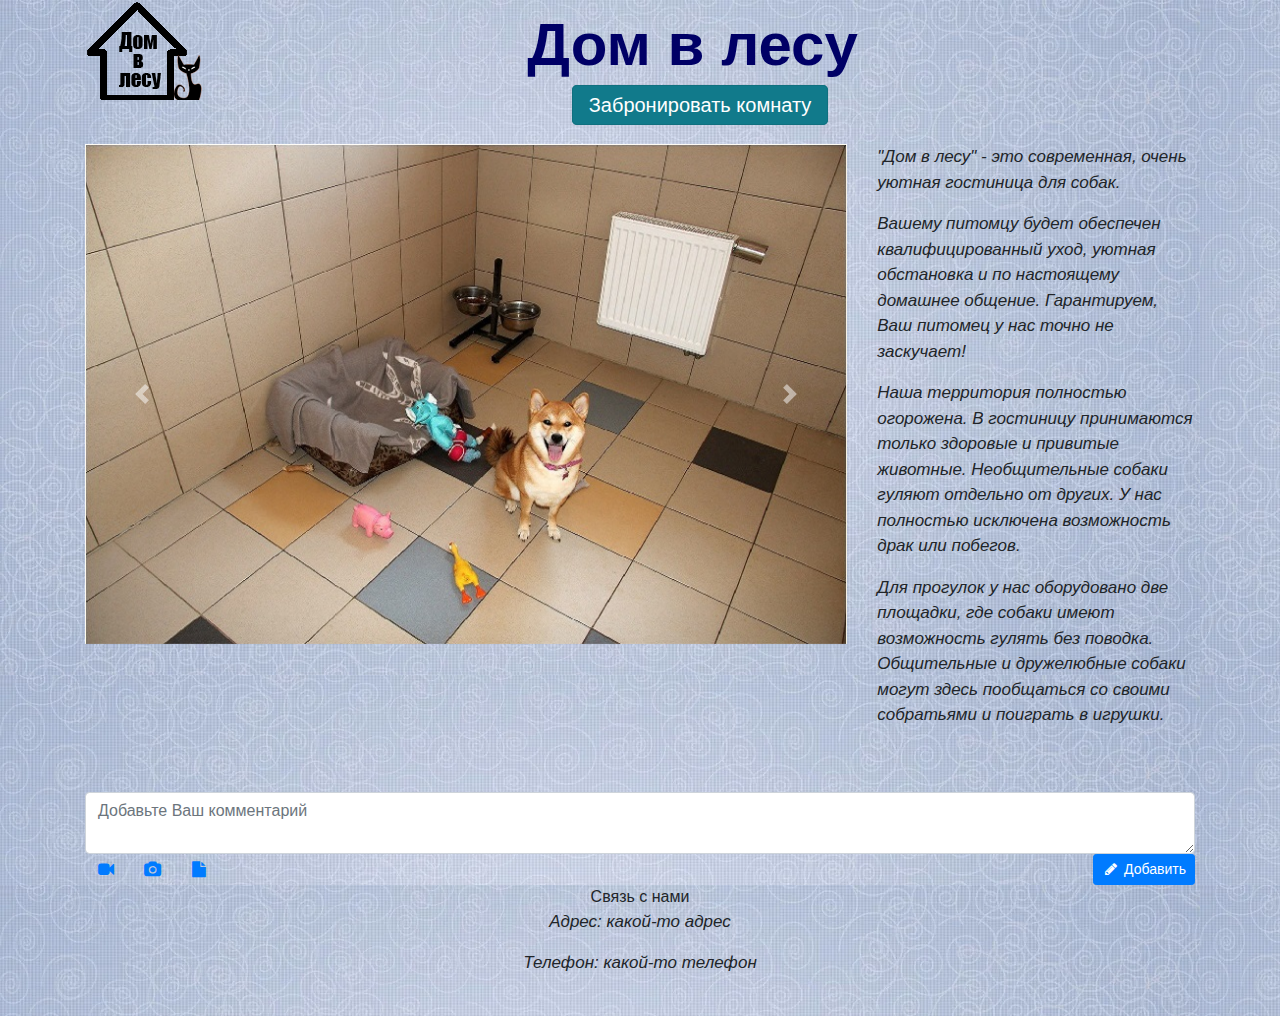
<file: index.html>
<!doctype html>
<html lang="en">
<head>
    <meta charset="utf-8">
    <meta name="viewport" content="width=device-width, initial-scale=1, shrink-to-fit=no">
   
   <link rel="stylesheet" href="https://maxcdn.bootstrapcdn.com/bootstrap/4.0.0/css/bootstrap.min.css" integrity="sha384-Gn5384xqQ1aoWXA+058RXPxPg6fy4IWvTNh0E263XmFcJlSAwiGgFAW/dAiS6JXm" crossorigin="anonymous">

    <script src="https://ajax.googleapis.com/ajax/libs/jquery/3.4.1/jquery.min.js"></script>
	
    <script src="https://maxcdn.bootstrapcdn.com/bootstrap/3.4.1/js/bootstrap.min.js"></script>
    
	
	<title>Отель для собак</title>
   

   <link rel="stylesheet" href="style.css">
    <link rel="stylesheet" href="https://bootstraptema.ru/plugins/2015/bootstrap3/bootstrap.min.css" />
    <link rel="stylesheet" href="https://cdnjs.cloudflare.com/ajax/libs/font-awesome/4.7.0/css/font-awesome.min.css" />

    <style>
        footer {
            background-image:url( font.webp);
        }
    </style>
</head>

<!-------------------------------------------------------------------------->

<body bgcolor="#000" background="font.webp">

    <div class="container" id="header">
        <a href="index.html"><img src="logo.png" width="120" 
			height="100" border="0"ALIGN="left"></a>
        <div class="container text-center">
         <b> Дом в лесу </b>
		 <br>
        <!--<div class="text-right">
            <a href="reg.html" class="btn btn-primary btn-lg active"  style=" margin-right: auto;"role="button" aria-pressed="true">Регистрация</a>
        </div>
		<br>
        <div class="text-right">
            <a href="vhod.html" class="btn btn-primary btn-lg active" style="margin-right: auto;" role="button" aria-pressed="true">Вход</a>
        </div>-->
    </div>

    </div>

    <!----------------------------------------------------------------------->
    <div class="container text-center">
             <a href="plan.html" class="btn btn-info btn-lg active" style="display: inline; margin-center: auto;" role="button" aria-pressed="true">Забронировать комнату</a>
    </div>
    <br>
<!------------------------------------------------------------------------------------->
    <div class="container">
        <div class="row">
            <div class="col-sm">
				<div id="carouselExampleControls" class="carousel slide" data-ride="carousel">
					<div class="carousel-inner">
						<div class="carousel-item active">
							<img class="d-block w-60" src="1.jpg" alt="Первый слайд">
						</div>
						<div class="carousel-item">
							<img class="d-block w-60" src="2.jpg" alt="Второй слайд">
						</div>

						<div class="carousel-item">
							<img class="d-block w-60" src="3.jpg" alt="Третий слайд">
						</div>
						<div class="carousel-item">
							<img class="d-block w-60" src="4.jpg" alt="Четвертый слайд">
						</div>
						<div class="carousel-item">
							<img class="d-block w-60" src="5.JPG" alt="Пятый слайд">
						</div>
						<div class="carousel-item">
							<img class="d-block w-60" src="6.JPG" alt="Шестой слайд">
						</div>
						<div class="carousel-item">
							<img class="d-block w-60" src="7.jpg" alt="Седьмой слайд">
						</div>
						<div class="carousel-item">
							<img class="d-block w-60" src="8.jpg" alt="Восьмой слайд">
						</div>
						<div class="carousel-item">
							<img class="d-block w-60" src="9.jpg" alt="Девятый слайд">
						</div>
					</div>
					<a class="carousel-control-prev" href="#carouselExampleControls" role="button" data-slide="prev">
						<span class="carousel-control-prev-icon" aria-hidden="true"></span>
						<span class="sr-only">Previous</span>
					</a>
					<a class="carousel-control-next" href="#carouselExampleControls" role="button" data-slide="next">
						<span class="carousel-control-next-icon" aria-hidden="true"></span>
						<span class="sr-only">Next</span>
					</a>
				</div>
            </div>
            <div class="col-sm">
                <p>"Дом в лесу" - это современная, очень уютная гостиница для собак.  </p>
                <p>Вашему питомцу будет обеспечен квалифицированный уход, уютная обстановка и по настоящему домашнее общение. Гарантируем, Ваш питомец у нас точно не заскучает!</p>
                <p>Наша территория полностью огорожена. В гостиницу принимаются только здоровые и привитые животные. Необщительные собаки гуляют отдельно от других. У нас полностью исключена возможность драк или побегов.</p>
                <p>Для прогулок у нас оборудовано две площадки, где собаки имеют возможность гулять без поводка. Общительные и дружелюбные собаки могут здесь пообщаться со своими собратьями и поиграть в игрушки. </p>
            </div>
        </div>
    </div>

    <br>
    <br>


    <section class="container">
        <div class="row">
            <div class="col-sm">
                <div class="panel">
                    <div class="panel-body">
                        <textarea class="form-control" rows="2" placeholder="Добавьте Ваш комментарий"></textarea>
                        <div class="mar-top clearfix">
                            <button class="btn btn-sm btn-primary pull-right" type="submit"><i class="fa fa-pencil fa-fw"></i> Добавить</button>
                            <a class="btn btn-trans btn-icon fa fa-video-camera add-tooltip" href="#"></a>
                            <a class="btn btn-trans btn-icon fa fa-camera add-tooltip" href="#"></a>
                            <a class="btn btn-trans btn-icon fa fa-file add-tooltip" href="#"></a>
                        </div>
                    </div>
                </div>
            </div>
        </div>
    </section>




    <footer class="container-fluid text-center">
        <div id="footer" class="main-box">
            <div>
                Связь с нами
                <p>Адрес: какой-то адрес</p>
                <p>Телефон: какой-то телефон </p>
            </div>
        </div>
        </div>
        <br>
    </footer>
<!-- Optional JavaScript -->
<!-- jQuery first, then Popper.js, then Bootstrap JS -->
<script src="https://code.jquery.com/jquery-3.2.1.slim.min.js" integrity="sha384-KJ3o2DKtIkvYIK3UENzmM7KCkRr/rE9/Qpg6aAZGJwFDMVNA/GpGFF93hXpG5KkN" crossorigin="anonymous"></script>
<script src="https://cdnjs.cloudflare.com/ajax/libs/popper.js/1.12.9/umd/popper.min.js" integrity="sha384-ApNbgh9B+Y1QKtv3Rn7W3mgPxhU9K/ScQsAP7hUibX39j7fakFPskvXusvfa0b4Q" crossorigin="anonymous"></script>
<script src="https://maxcdn.bootstrapcdn.com/bootstrap/4.0.0/js/bootstrap.min.js" integrity="sha384-JZR6Spejh4U02d8jOt6vLEHfe/JQGiRRSQQxSfFWpi1MquVdAyjUar5+76PVCmYl" crossorigin="anonymous"></script>
</body>
</html>
</file>
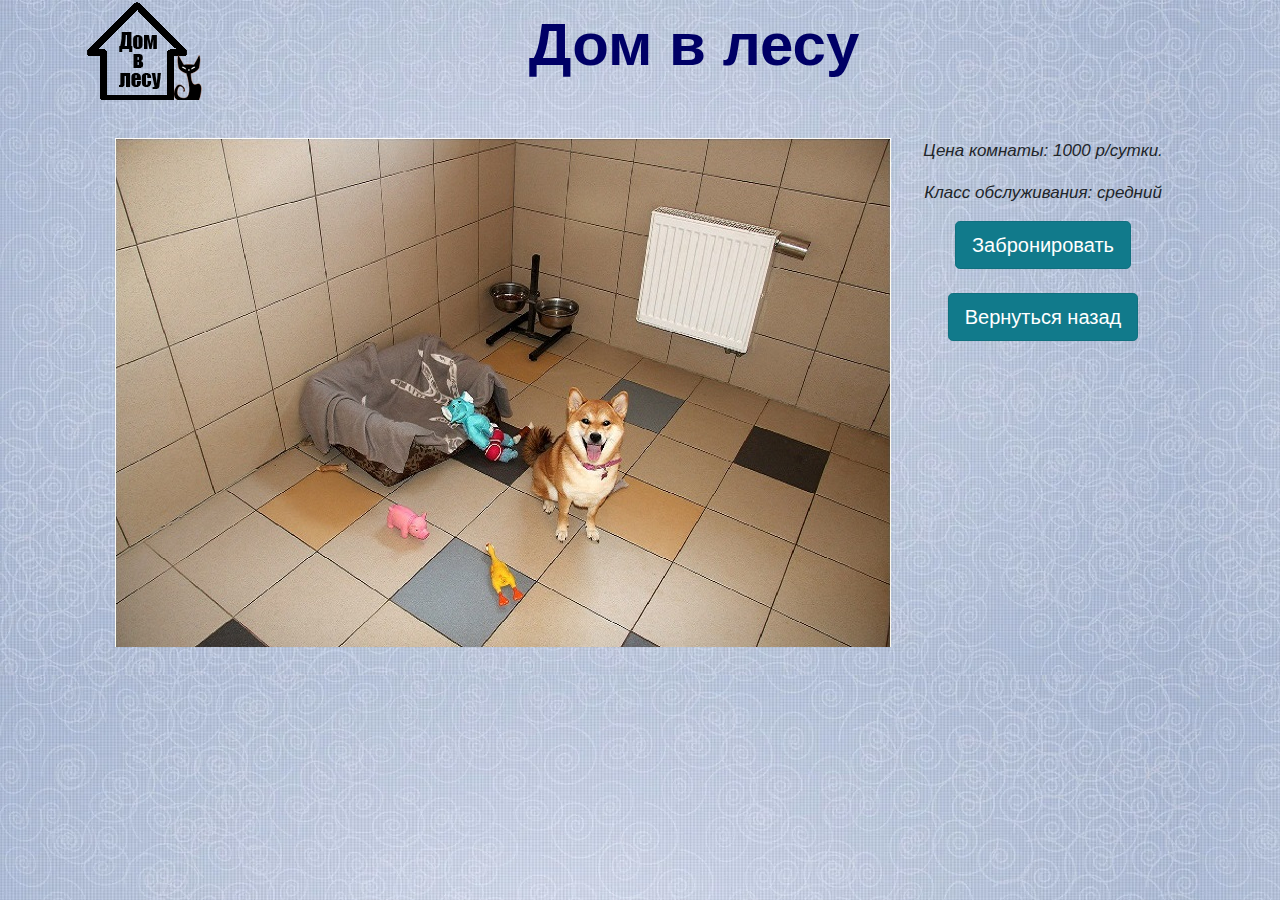
<file: 1.html>
<head>
    <meta charset="utf-8">   
   <title>Отель для собак</title> 
   <link rel="stylesheet" href="https://maxcdn.bootstrapcdn.com/bootstrap/4.0.0/css/bootstrap.min.css" integrity="sha384-Gn5384xqQ1aoWXA+058RXPxPg6fy4IWvTNh0E263XmFcJlSAwiGgFAW/dAiS6JXm" crossorigin="anonymous"> 
   <link rel="stylesheet" href="style.css">
</head>

<body bgcolor="#000" background="font.webp">

    <div class="container" id="header">
       <a href="index.html"><img src="logo.png" width="120" 
			height="100" border="0"ALIGN="left"></a>
			<area shape="rect" alt="pereh" coords="0,0,120,100" href="index.html">
		</map>
        <div class="container text-center">
         <b> Дом в лесу </b>
        <div class="text-right">
	</div>
	<br>
	<br>

	<div class="container">
        <div class="row">
            <div class="col-sm">
	
				<img src="1.jpg">
			</div>
			<div class="col-sm">
				<p>Цена комнаты: 1000 р/сутки. </p>
				<p>Класс обслуживания: средний </p>
				 <a href="bronirovanie.html" class="btn btn-info btn-lg active">Забронировать</a>
				<br>
				<br>
				<a href="plan.html" class="btn btn-info btn-lg active">Вернуться назад</a>
			</div>
			
		</div>
	</div>
</body>
</file>
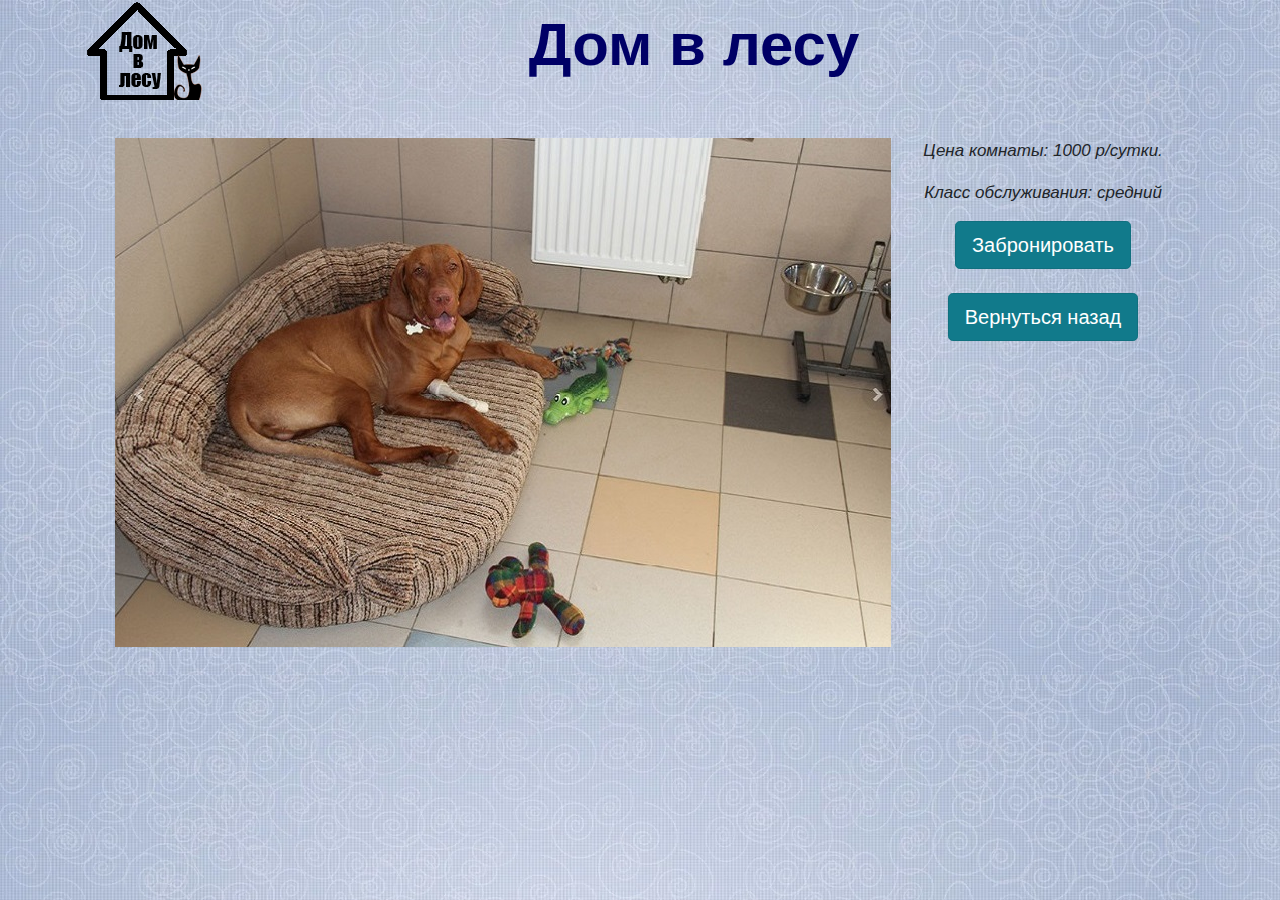
<file: 2.html>
<head>
    <meta charset="utf-8">   
   <title>Отель для собак</title> 
   <link rel="stylesheet" href="https://maxcdn.bootstrapcdn.com/bootstrap/4.0.0/css/bootstrap.min.css" integrity="sha384-Gn5384xqQ1aoWXA+058RXPxPg6fy4IWvTNh0E263XmFcJlSAwiGgFAW/dAiS6JXm" crossorigin="anonymous"> 
   <link rel="stylesheet" href="style.css">
</head>

<body bgcolor="#000" background="font.webp">

    <div class="container" id="header">
        <a href="index.html"><img src="logo.png" width="120" 
			height="100" border="0"ALIGN="left"></a>
			<area shape="rect" alt="pereh" coords="0,0,120,100" href="index.html">
		</map>
        <div class="container text-center">
         <b> Дом в лесу </b>
        <div class="text-right">
	</div>
	<br>
	<br>

	<div class="container">
        <div class="row">
            <div class="col-sm">
	
				<img src="2.jpg" >
			</div>
			<div class="col-sm">
				<p>Цена комнаты: 1000 р/сутки. </p>
				<p>Класс обслуживания: средний </p>
				<a href="bronirovanie.html" class="btn btn-info btn-lg active">Забронировать</a>
				<br>
				<br>
				<a href="plan.html" class="btn btn-info btn-lg active">Вернуться назад</a>
			</div>
		</div>
	</div>
</body>
</file>
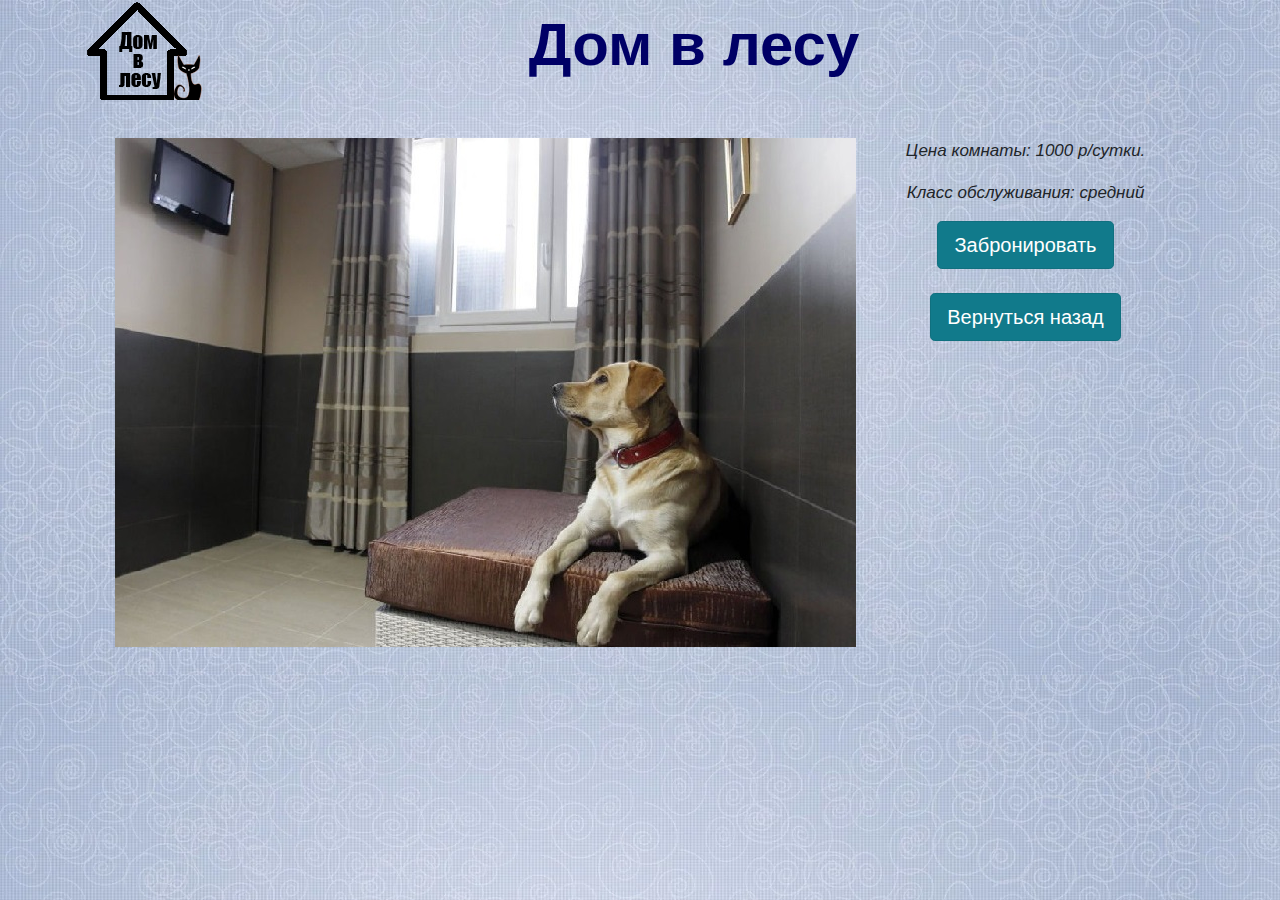
<file: 3.html>
<head>
    <meta charset="utf-8">   
   <title>Отель для собак</title> 
   <link rel="stylesheet" href="https://maxcdn.bootstrapcdn.com/bootstrap/4.0.0/css/bootstrap.min.css" integrity="sha384-Gn5384xqQ1aoWXA+058RXPxPg6fy4IWvTNh0E263XmFcJlSAwiGgFAW/dAiS6JXm" crossorigin="anonymous"> 
   <link rel="stylesheet" href="style.css">
</head>

<body bgcolor="#000" background="font.webp">

    <div class="container" id="header">
       <a href="index.html"><img src="logo.png" width="120" 
			height="100" border="0"ALIGN="left"></a>
        <div class="container text-center">
         <b> Дом в лесу </b>
        <div class="text-right">
	</div>
	<br>
	<br>

	<div class="container">
        <div class="row">
            <div class="col-sm">
	
				<img src="3.jpg">
			</div>
			<div class="col-sm">
				<p>Цена комнаты: 1000 р/сутки. </p>
				<p>Класс обслуживания: средний </p>
				<a href="bronirovanie.html" class="btn btn-info btn-lg active">Забронировать</a>
				<br>
				<br>
				<a href="plan.html" class="btn btn-info btn-lg active">Вернуться назад</a>
			</div>
			
		</div>
	</div>
</body>
</file>
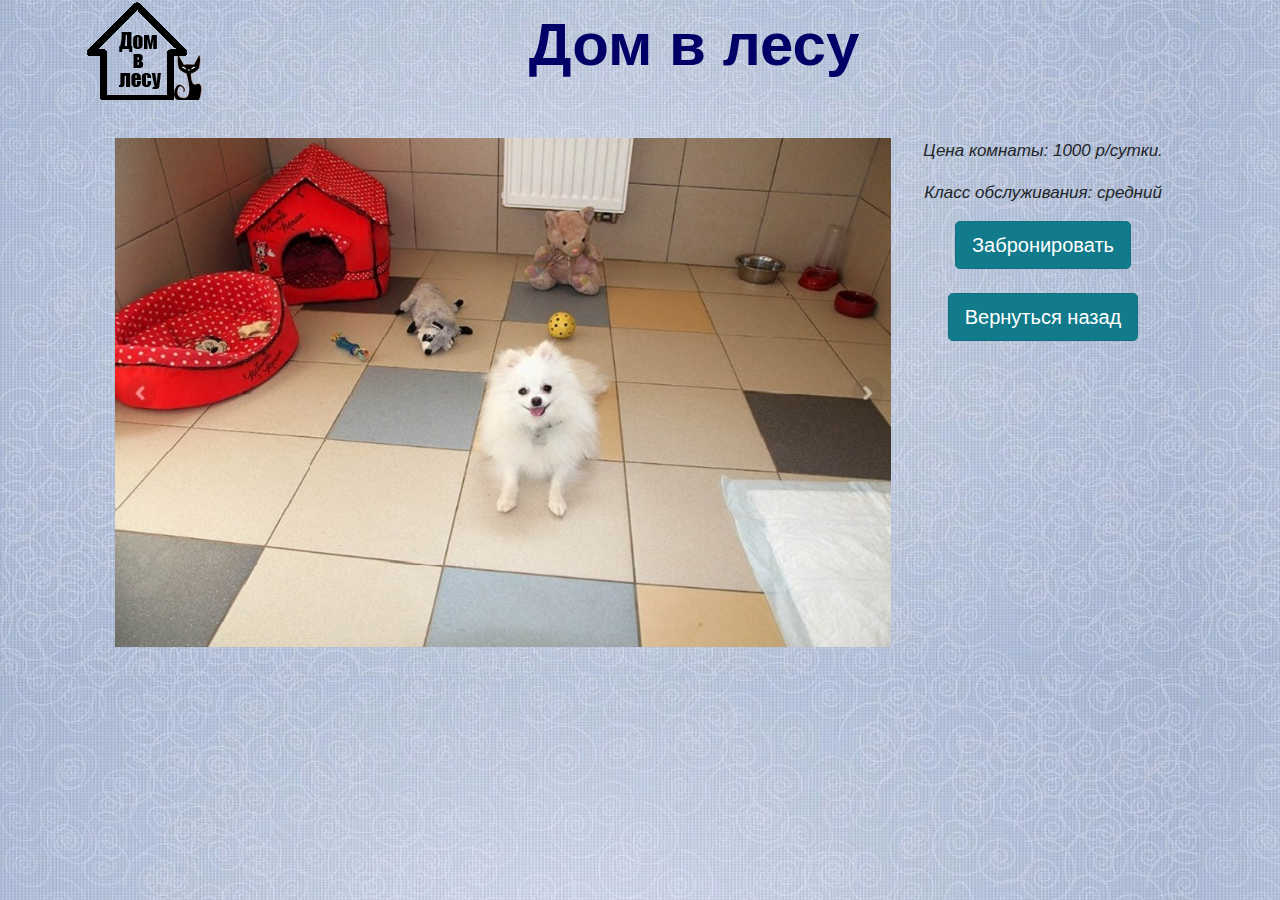
<file: 4.html>
<head>
    <meta charset="utf-8">   
   <title>Отель для собак</title> 
   <link rel="stylesheet" href="https://maxcdn.bootstrapcdn.com/bootstrap/4.0.0/css/bootstrap.min.css" integrity="sha384-Gn5384xqQ1aoWXA+058RXPxPg6fy4IWvTNh0E263XmFcJlSAwiGgFAW/dAiS6JXm" crossorigin="anonymous"> 
   <link rel="stylesheet" href="style.css">
</head>

<body bgcolor="#000" background="font.webp">

    <div class="container" id="header">
        <a href="index.html"><img src="logo.png" width="120" 
			height="100" border="0"ALIGN="left"></a>
			<area shape="rect" alt="pereh" coords="0,0,120,100" href="index.html">
		</map>
        <div class="container text-center">
         <b> Дом в лесу </b>
        <div class="text-right">
	</div>
	<br>
	<br>

	<div class="container">
        <div class="row">
            <div class="col-sm">
	
				<img src="4.jpg" >
			</div>
			<div class="col-sm">
				<p>Цена комнаты: 1000 р/сутки. </p>
				<p>Класс обслуживания: средний </p>
				<a href="bronirovanie.html" class="btn btn-info btn-lg active">Забронировать</a>
				<br>
				<br>
				<a href="plan.html" class="btn btn-info btn-lg active">Вернуться назад</a>
			</div>
			
		</div>
	</div>
</body>
</file>
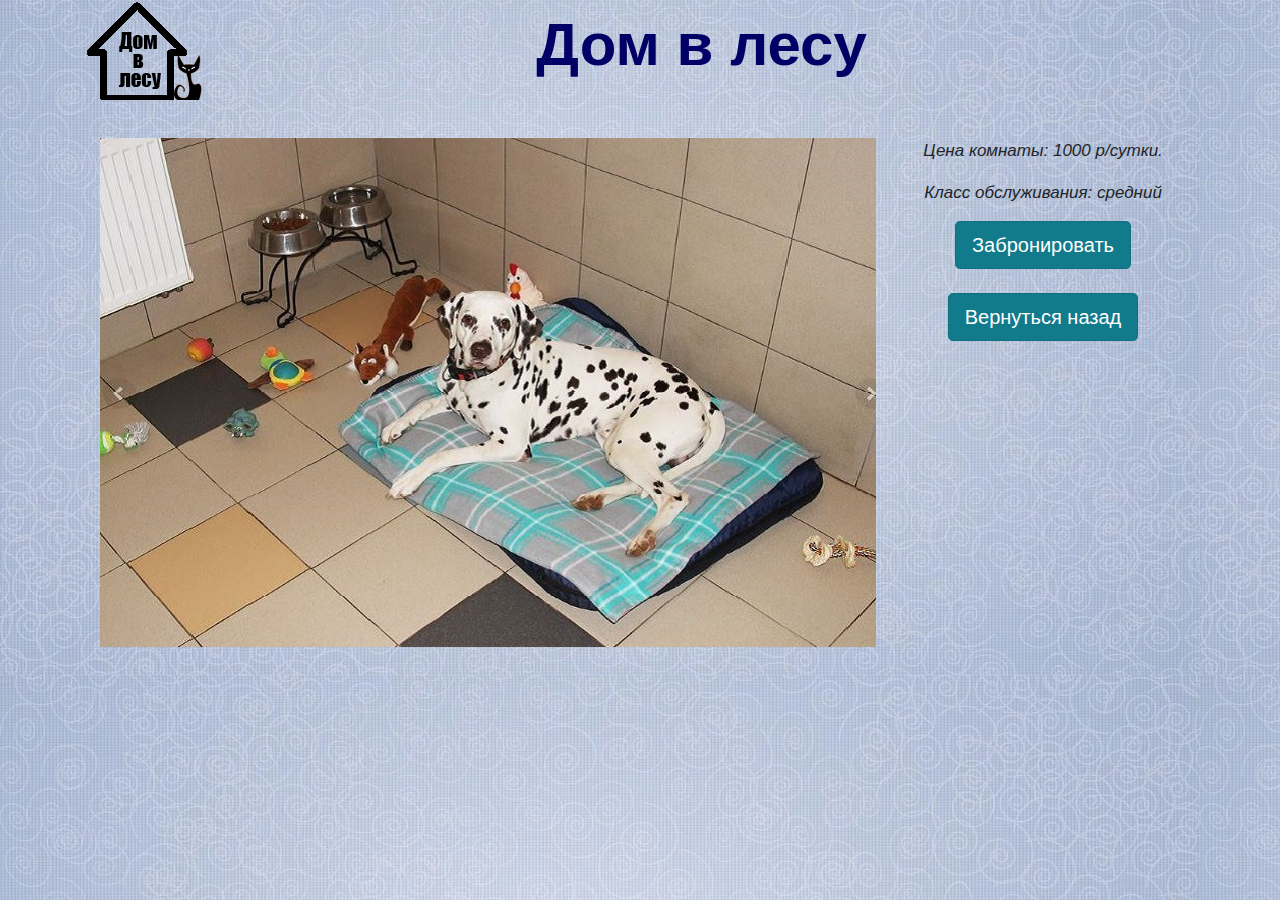
<file: 5.html>
<head>
    <meta charset="utf-8">   
   <title>Отель для собак</title> 
   <link rel="stylesheet" href="https://maxcdn.bootstrapcdn.com/bootstrap/4.0.0/css/bootstrap.min.css" integrity="sha384-Gn5384xqQ1aoWXA+058RXPxPg6fy4IWvTNh0E263XmFcJlSAwiGgFAW/dAiS6JXm" crossorigin="anonymous"> 
   <link rel="stylesheet" href="style.css">
</head>

<body bgcolor="#000" background="font.webp">

    <div class="container" id="header">
        <a href="index.html"><img src="logo.png" width="120" 
			height="100" border="0"ALIGN="left"></a>
        <div class="contain	er text-center">
         <b> Дом в лесу </b>
        <div class="text-right">
	</div>
	<br>
	<br>

	<div class="container">
        <div class="row">
            <div class="col-sm">
	
				<img src="5.JPG">
			</div>
			<div class="col-sm">
				<p>Цена комнаты: 1000 р/сутки. </p>
				<p>Класс обслуживания: средний </p>
				<a href="bronirovanie.html" class="btn btn-info btn-lg active">Забронировать</a>
				<br>
				<br>
				<a href="plan.html" class="btn btn-info btn-lg active">Вернуться назад</a>
			</div>
			
		</div>
	</div>
</body>
</file>
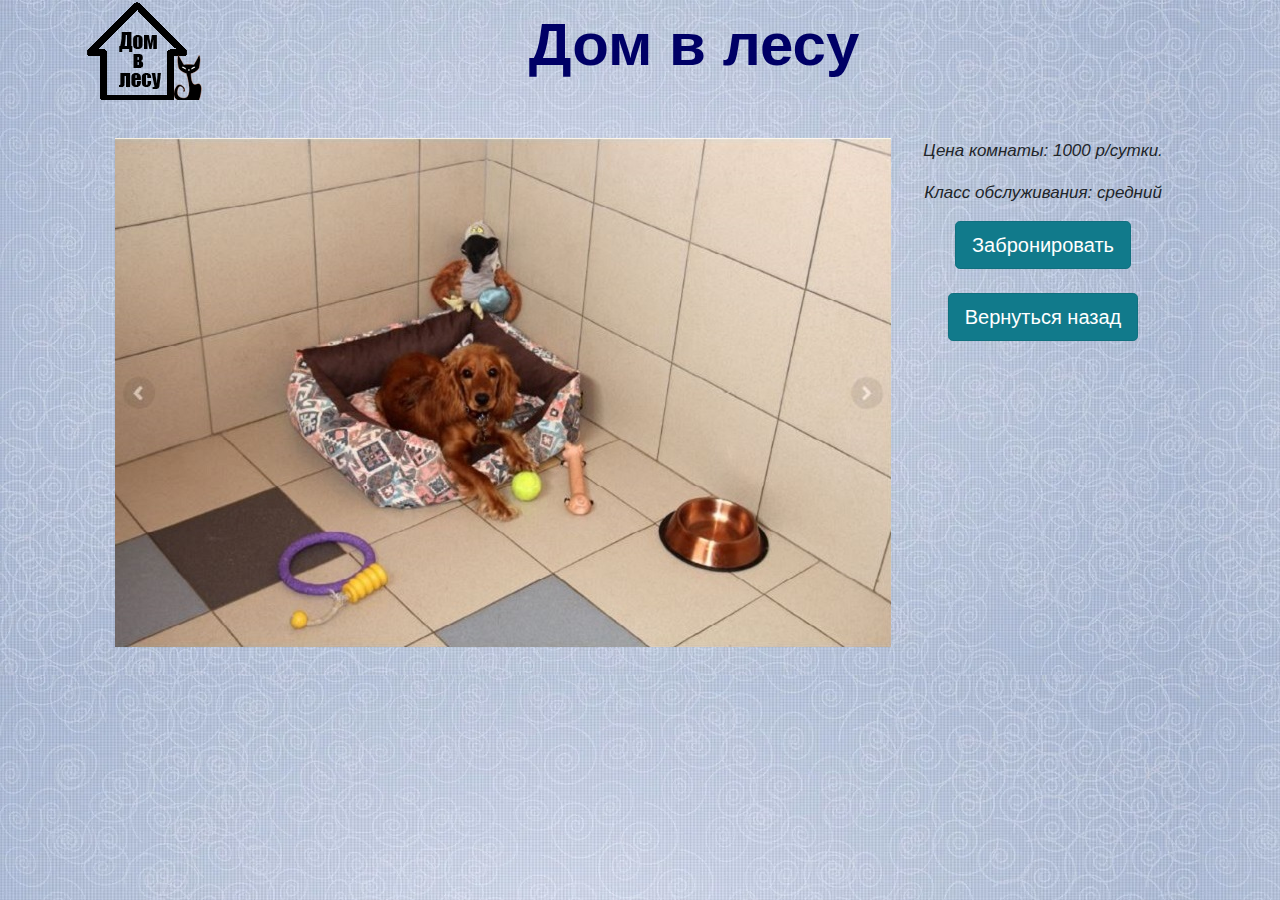
<file: 6.html>
<head>
    <meta charset="utf-8">   
   <title>Отель для собак</title> 
   <link rel="stylesheet" href="https://maxcdn.bootstrapcdn.com/bootstrap/4.0.0/css/bootstrap.min.css" integrity="sha384-Gn5384xqQ1aoWXA+058RXPxPg6fy4IWvTNh0E263XmFcJlSAwiGgFAW/dAiS6JXm" crossorigin="anonymous"> 
   <link rel="stylesheet" href="style.css">
</head>

<body bgcolor="#000" background="font.webp">

    <div class="container" id="header">
       <a href="index.html"><img src="logo.png" width="120" 
			height="100" border="0"ALIGN="left"></a>
        <div class="container text-center">
         <b> Дом в лесу </b>
        <div class="text-right">
	</div>
	<br>
	<br>

	<div class="container">
        <div class="row">
            <div class="col-sm">
	
				<img src="6.JPG">
			</div>
			<div class="col-sm">
				<p>Цена комнаты: 1000 р/сутки. </p>
				<p>Класс обслуживания: средний </p>
				<a href="bronirovanie.html" class="btn btn-info btn-lg active">Забронировать</a>
				<br>
				<br>
				<a href="plan.html" class="btn btn-info btn-lg active">Вернуться назад</a>
			</div>
			
		</div>
	</div>
</body>
</file>
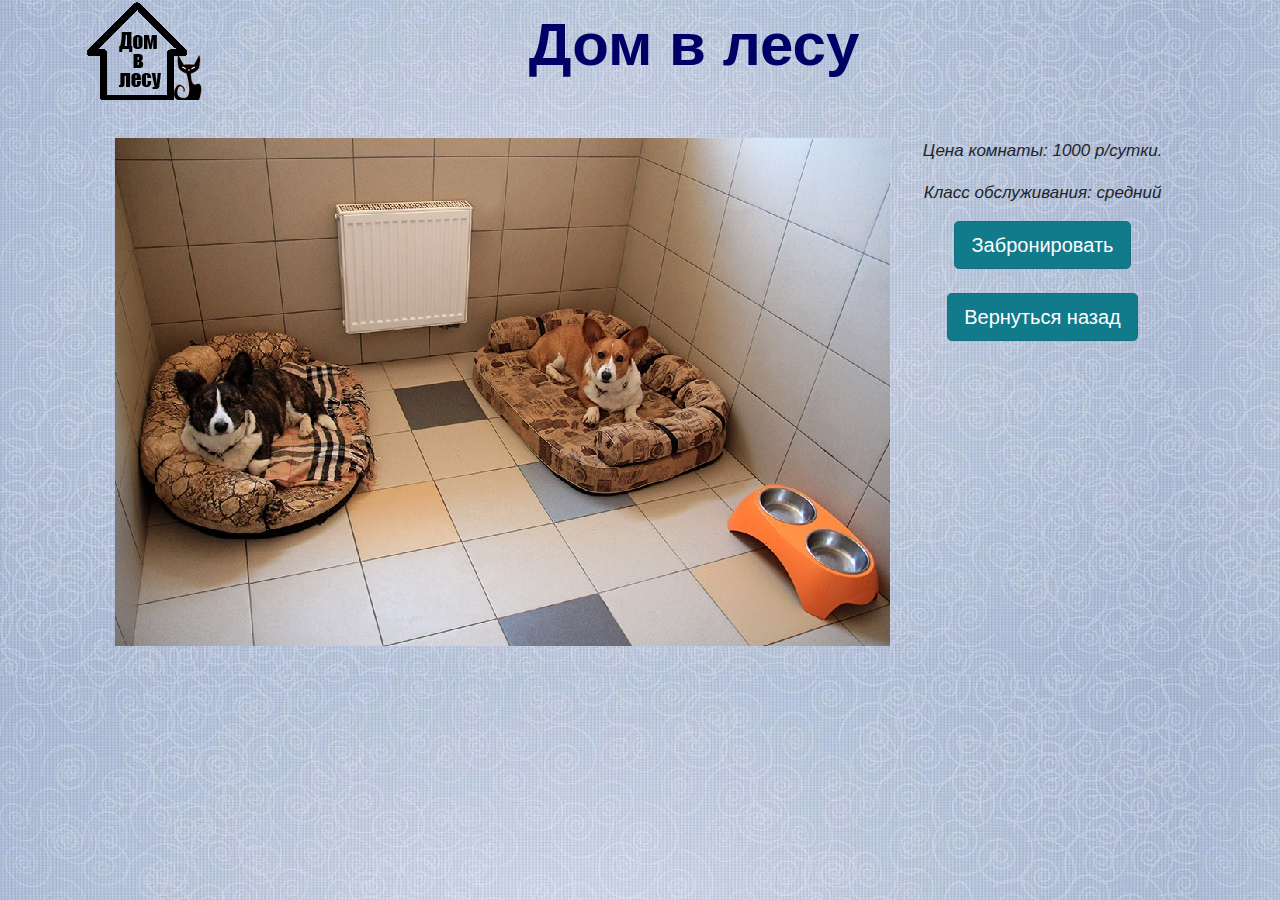
<file: 7.html>
<head>
    <meta charset="utf-8">   
   <title>Отель для собак</title> 
   <link rel="stylesheet" href="https://maxcdn.bootstrapcdn.com/bootstrap/4.0.0/css/bootstrap.min.css" integrity="sha384-Gn5384xqQ1aoWXA+058RXPxPg6fy4IWvTNh0E263XmFcJlSAwiGgFAW/dAiS6JXm" crossorigin="anonymous"> 
   <link rel="stylesheet" href="style.css">
</head>

<body bgcolor="#000" background="font.webp">

    <div class="container" id="header">
       <a href="index.html"><img src="logo.png" width="120" 
			height="100" border="0"ALIGN="left"></a>
        <div class="container text-center">
         <b> Дом в лесу </b>
        <div class="text-right">
	</div>
	<br>
	<br>

	<div class="container">
        <div class="row">
            <div class="col-sm">
	
				<img src="7.jpg">
			</div>
			<div class="col-sm">
				<p>Цена комнаты: 1000 р/сутки. </p>
				<p>Класс обслуживания: средний </p>
				<a href="bronirovanie.html" class="btn btn-info btn-lg active">Забронировать</a>
				<br>
				<br>
				<a href="plan.html" class="btn btn-info btn-lg active">Вернуться назад</a>
			</div>
			
		</div>
	</div>
</body>
</file>
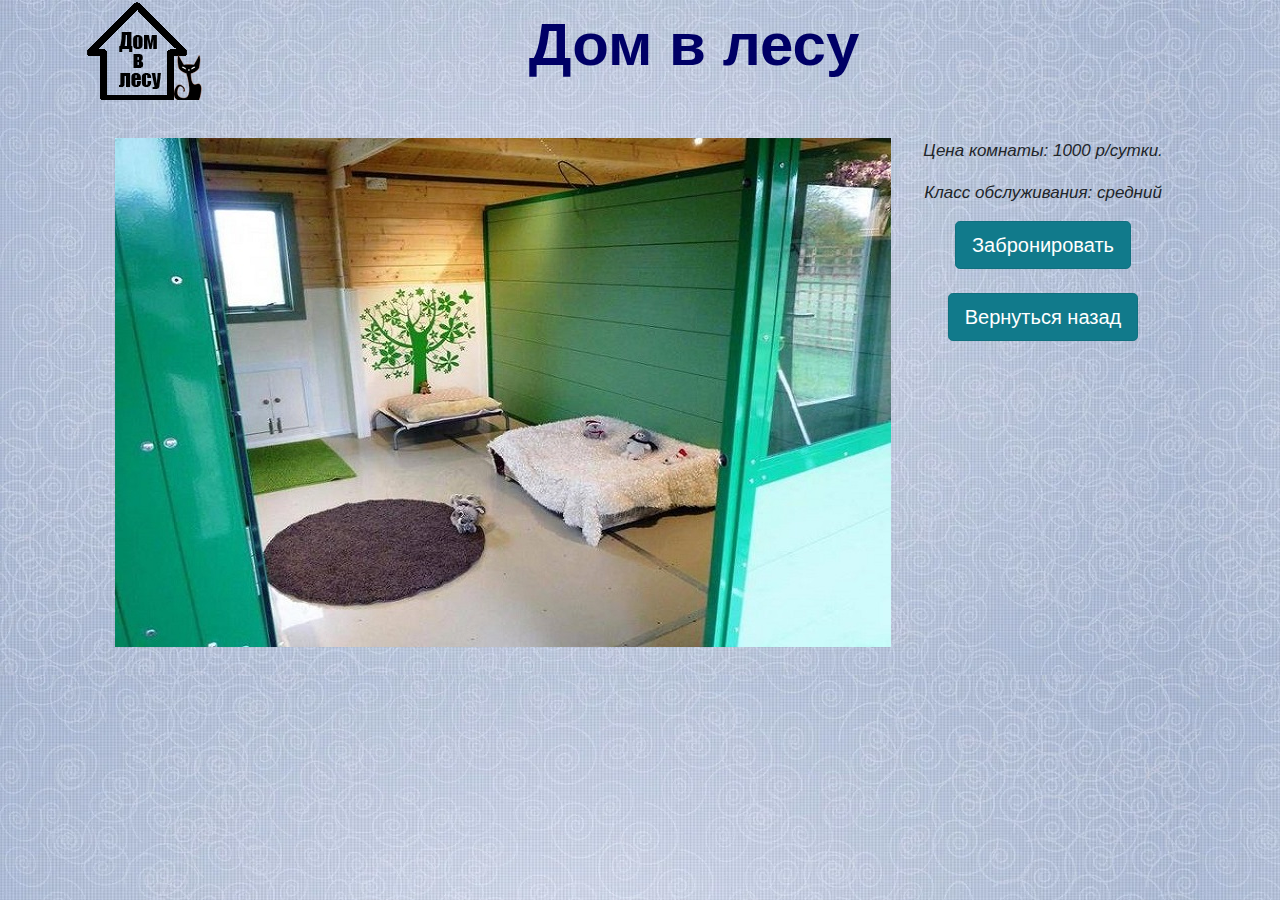
<file: 8.html>
<head>
    <meta charset="utf-8">   
   <title>Отель для собак</title> 
   <link rel="stylesheet" href="https://maxcdn.bootstrapcdn.com/bootstrap/4.0.0/css/bootstrap.min.css" integrity="sha384-Gn5384xqQ1aoWXA+058RXPxPg6fy4IWvTNh0E263XmFcJlSAwiGgFAW/dAiS6JXm" crossorigin="anonymous"> 
   <link rel="stylesheet" href="style.css">
</head>

<body bgcolor="#000" background="font.webp">

    <div class="container" id="header">
       <a href="index.html"><img src="logo.png" width="120" 
			height="100" border="0"ALIGN="left"></a>
        <div class="container text-center">
         <b> Дом в лесу </b>
        <div class="text-right">
	</div>
	<br>
	<br>

	<div class="container">
        <div class="row">
            <div class="col-sm">
	
				<img src="8.jpg">
			</div>
			<div class="col-sm">
				<p>Цена комнаты: 1000 р/сутки. </p>
				<p>Класс обслуживания: средний </p>
				<a href="bronirovanie.html" class="btn btn-info btn-lg active">Забронировать</a>
				<br>
				<br>
				<a href="plan.html" class="btn btn-info btn-lg active">Вернуться назад</a>
			</div>
			
		</div>
	</div>
</body>
</file>
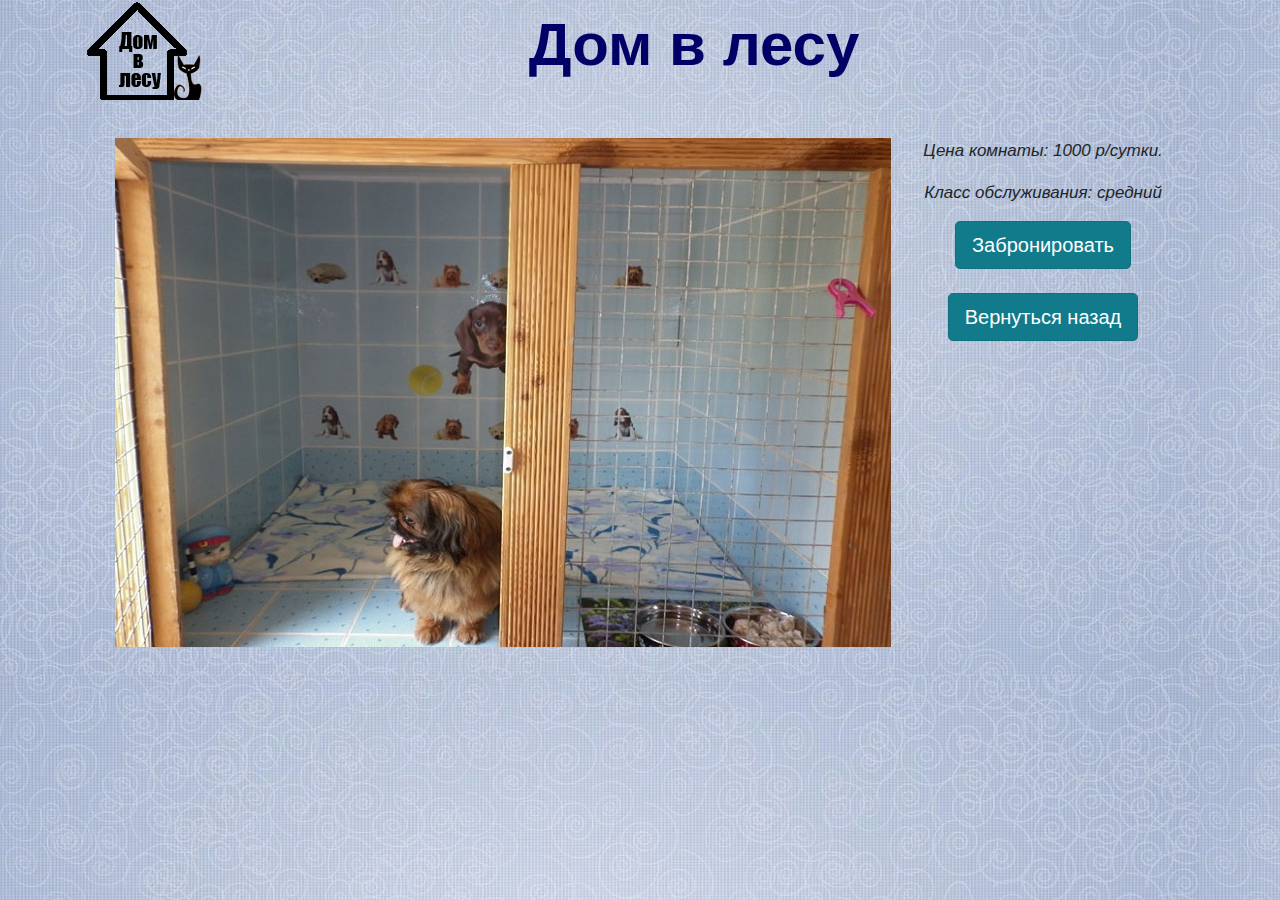
<file: 9.html>
<head>
    <meta charset="utf-8">   
   <title>Отель для собак</title> 
   <link rel="stylesheet" href="https://maxcdn.bootstrapcdn.com/bootstrap/4.0.0/css/bootstrap.min.css" integrity="sha384-Gn5384xqQ1aoWXA+058RXPxPg6fy4IWvTNh0E263XmFcJlSAwiGgFAW/dAiS6JXm" crossorigin="anonymous"> 
   <link rel="stylesheet" href="style.css">
</head>

<body bgcolor="#000" background="font.webp">

    <div class="container" id="header">
        <a href="index.html"><img src="logo.png" width="120" 
			height="100" border="0"ALIGN="left"></a>
        <div class="container text-center">
         <b> Дом в лесу </b>
        <div class="text-right">
	</div>
	<br>
	<br>

	<div class="container">
        <div class="row">
            <div class="col-sm">
	
				<img src="9.jpg">
			</div>
			<div class="col-sm">
				<p>Цена комнаты: 1000 р/сутки. </p>
				<p>Класс обслуживания: средний </p>
				<a href="bronirovanie.html" class="btn btn-info btn-lg active">Забронировать</a>
				<br>
				<br>
				<a href="plan.html" class="btn btn-info btn-lg active">Вернуться назад</a>
			</div>
			
		</div>
	</div>
</body>
</file>
<file: style.css>
b{
    color: #000066;
    font-size: 60px;
    position: center;
    margin: 0;
    text-align: center;

}
.carousel-item img {
    height: 500px;
}
p{
    font-style: italic;
    font-size: 17px;
}
h1{
	text-align: center;
	color: #000066;
	font-size: 30px;
	margin: 0;
}


.form-wrap.profile {
  width: 240px;
  text-align: center;
  padding: 30px;
  
}
form {
  background: white;
  float: right;
  width: auto;/*ширина полей*/
  padding: 30px; /*отступ от края рамки внутри*/
  border-radius:20px ; /*закругление рамки*/
}
.form-wrap:after, form div:after {
  content: "";
  display: table;
  clear: both;
  
}


label,{
  display: block;
  font-size: 14px;
  margin-bottom: 8px;
}
input[type="text"] {
  border-width: 0;
  outline: none;
  margin: 0;
  width: 100%;
  padding: 10px 15px;
  background: #e6e6e6;
}
input[type="password"] {
  border-width: 0;
  outline: none;
  margin: 0;
  width: 100%;
  padding: 10px 15px;
  background: #e6e6e6;
}


.center-img {
  text-align: center;
}
</file>
